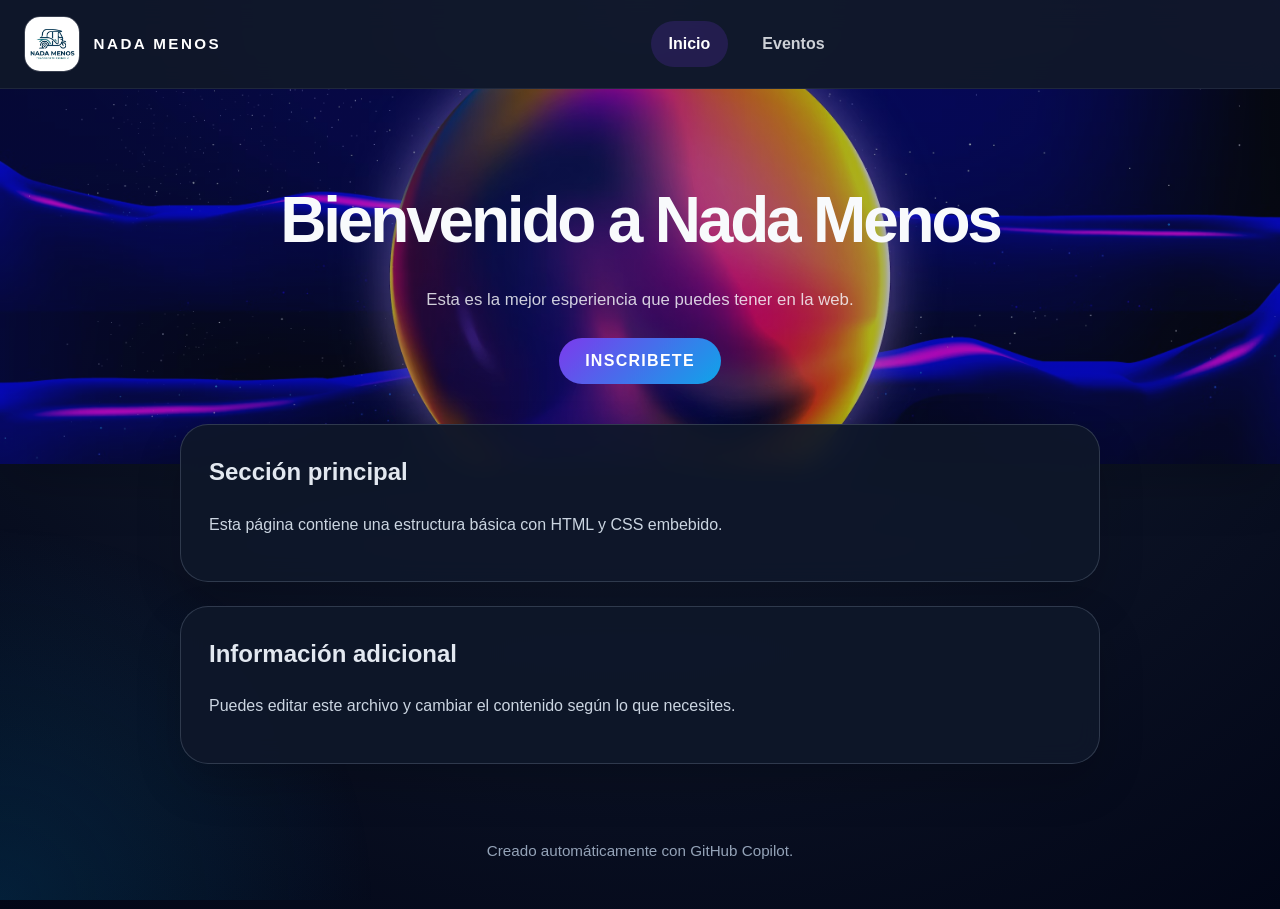
<file: index.html>
<!DOCTYPE html>
<html lang="es">
<head>
  <meta charset="UTF-8">
  <meta name="viewport" content="width=device-width, initial-scale=1.0">
  <title>Bienvenido a Nada Menos</title>
  <link rel="stylesheet" href="styles.css">
</head>
<body>
  <nav class="site-nav">
    <div class="brand">
      <img src="WhatsApp Image 2026-04-13 at 9.13.44 AM.jpeg" alt="Logo" class="logo">
      <span class="brand-text">Nada Menos</span>
    </div>
    <div class="nav-links">
      <a href="index.html" class="nav-link">Inicio</a>
      <a href="eventos.html" class="nav-link">Eventos</a>
    </div>
  </nav>
  <header>
    <h1>Bienvenido a Nada Menos</h1>
    <p>Esta es la mejor esperiencia que puedes tener en la web.</p>
    <button id="inscribeteBtn" class="btn-primary">INSCRIBETE</button>
  </header>
  <main>
    <section>
      <h2>Sección principal</h2>
      <p>Esta página contiene una estructura básica con HTML y CSS embebido.</p>
    </section>
    <section>
      <h2>Información adicional</h2>
      <p>Puedes editar este archivo y cambiar el contenido según lo que necesites.</p>
    </section>
  </main>
  <footer>
    <p>Creado automáticamente con GitHub Copilot.</p>
  </footer>
  <script src="script.js"></script>
</body>
</html>
</file>
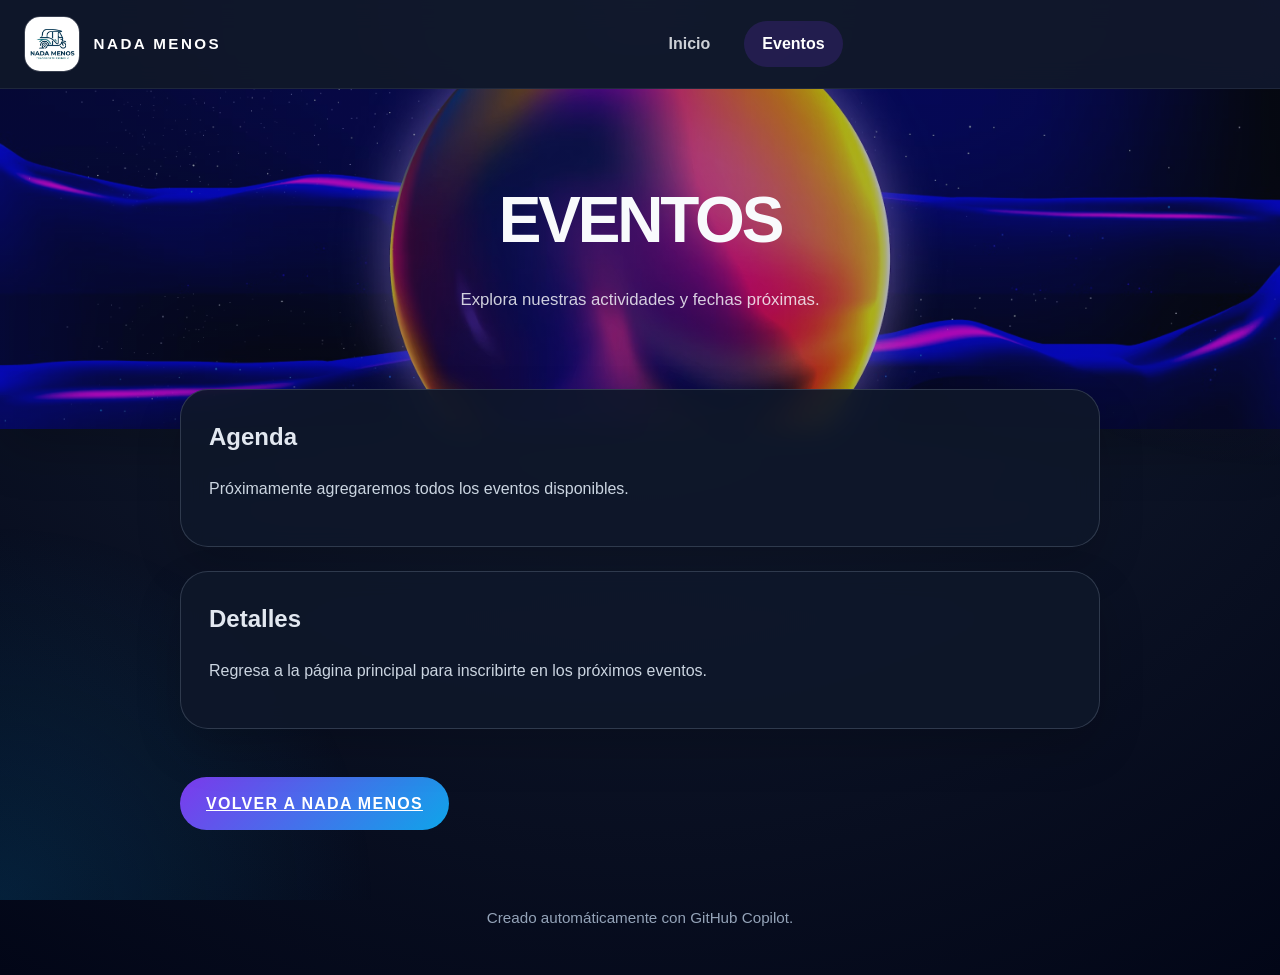
<file: eventos.html>
<!DOCTYPE html>
<html lang="es">
<head>
  <meta charset="UTF-8">
  <meta name="viewport" content="width=device-width, initial-scale=1.0">
  <title>EVENTOS</title>
  <link rel="stylesheet" href="styles.css">
</head>
<body>
  <nav class="site-nav">
    <div class="brand">
      <img src="WhatsApp Image 2026-04-13 at 9.13.44 AM.jpeg" alt="Logo" class="logo">
      <span class="brand-text">Nada Menos</span>
    </div>
    <div class="nav-links">
      <a href="index.html" class="nav-link">Inicio</a>
      <a href="eventos.html" class="nav-link">Eventos</a>
    </div>
  </nav>
  <header>
    <h1>EVENTOS</h1>
    <p>Explora nuestras actividades y fechas próximas.</p>
  </header>
  <main>
    <section>
      <h2>Agenda</h2>
      <p>Próximamente agregaremos todos los eventos disponibles.</p>
    </section>
    <section>
      <h2>Detalles</h2>
      <p>Regresa a la página principal para inscribirte en los próximos eventos.</p>
    </section>
    <a href="index.html" class="btn-primary">Volver a Nada Menos</a>
  </main>
  <footer>
    <p>Creado automáticamente con GitHub Copilot.</p>
  </footer>
  <script src="script.js"></script>
</body>
</html>
</file>
<file: styles.css>
:root {
  --bg: #0f172a;
  --card: rgba(15, 23, 42, 0.92);
  --accent: #7c3aed;
  --accent-soft: rgba(124, 58, 237, 0.14);
  --text: #f8fafc;
  --muted: #cbd5e1;
  --border: rgba(148, 163, 184, 0.25);
}

* {
  box-sizing: border-box;
}

body {
  font-family: 'Inter', Arial, sans-serif;
  margin: 0;
  padding: 0;
  min-height: 100vh;
  background: radial-gradient(circle at top, #334155 0%, #0f172a 45%, #020617 100%);
  color: var(--text);
  line-height: 1.6;
}

body::before {
  content: '';
  position: fixed;
  inset: 0;
  background: radial-gradient(circle at top right, rgba(124, 58, 237, 0.22), transparent 30%),
              radial-gradient(circle at bottom left, rgba(14, 165, 233, 0.16), transparent 24%);
  pointer-events: none;
  z-index: -1;
}

.site-nav {
  position: sticky;
  top: 0;
  z-index: 20;
  display: flex;
  align-items: center;
  gap: 1rem;
  padding: 16px 24px;
  background: rgba(15, 23, 42, 0.94);
  border-bottom: 1px solid rgba(148, 163, 184, 0.12);
  backdrop-filter: blur(14px);
}

.brand {
  display: flex;
  align-items: center;
  gap: 0.85rem;
}

.nav-links {
  display: flex;
  justify-content: center;
  gap: 16px;
  flex: 1;
}

.logo {
  width: 56px;
  height: 56px;
  object-fit: cover;
  border-radius: 16px;
  border: 1px solid rgba(248, 250, 252, 0.18);
}

.brand-text {
  color: white;
  font-weight: 800;
  text-transform: uppercase;
  letter-spacing: 0.16em;
  font-size: 0.95rem;
}

.nav-links {
  display: flex;
  gap: 16px;
}

.nav-link {
  color: rgba(248, 250, 252, 0.82);
  text-decoration: none;
  font-weight: 700;
  padding: 10px 18px;
  border-radius: 999px;
  transition: background 0.2s ease, color 0.2s ease;
}

.nav-link:hover,
.nav-link.active {
  background: rgba(124, 58, 237, 0.18);
  color: #ffffff;
}

header {
  padding: 80px 20px;
  text-align: center;
  min-height: 340px;
  background-image: linear-gradient(180deg, rgba(15, 23, 42, 0.35), rgba(15, 23, 42, 0.35)),
                    url('photo-1689308271305-58e75832289b.avif');
  background-size: cover;
  background-position: center;
  background-repeat: no-repeat;
  box-shadow: 0 20px 50px rgba(0, 0, 0, 0.2);
}

header h1 {
  margin: 0;
  font-size: clamp(2.5rem, 5vw, 4rem);
  letter-spacing: -0.05em;
}

header p {
  margin: 16px auto 0;
  max-width: 640px;
  color: rgba(248, 250, 252, 0.82);
  font-size: 1.05rem;
}

.btn-primary {
  display: inline-block;
  margin-top: 24px;
  padding: 14px 26px;
  font-size: 1rem;
  font-weight: 700;
  color: white;
  background: linear-gradient(135deg, #7c3aed, #0ea5e9);
  border: none;
  border-radius: 999px;
  cursor: pointer;
  text-transform: uppercase;
  letter-spacing: 0.08em;
  transition: transform 0.2s ease, box-shadow 0.2s ease;
}

.btn-primary:hover {
  transform: translateY(-2px);
  box-shadow: 0 14px 32px rgba(124, 58, 237, 0.22);
}

main {
  max-width: 960px;
  margin: -40px auto 40px;
  padding: 0 20px;
}

section {
  margin-bottom: 24px;
  background: var(--card);
  border: 1px solid var(--border);
  border-radius: 28px;
  backdrop-filter: blur(12px);
  box-shadow: 0 20px 45px rgba(0,0,0,0.18);
  padding: 28px;
  overflow: hidden;
}

section h2 {
  margin-top: 0;
  color: #e2e8f0;
}

section p {
  color: var(--muted);
}

footer {
  text-align: center;
  padding: 20px 10px 30px;
  color: #94a3b8;
  font-size: 0.95rem;
}

@media (max-width: 640px) {
  section {
    padding: 22px;
  }
}
</file>
